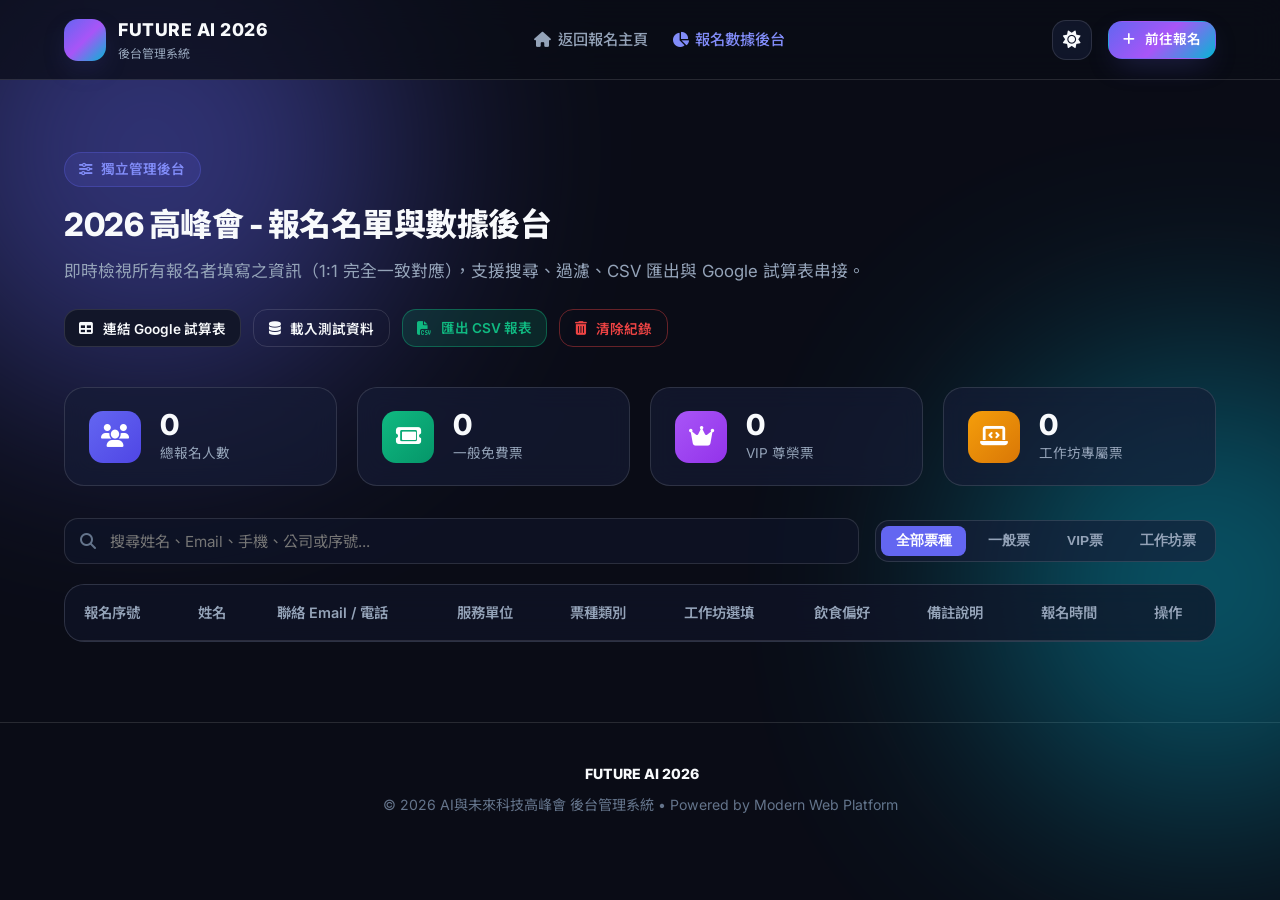
<file: admin.html>
<!DOCTYPE html>
<html lang="zh-TW" data-theme="dark">
<head>
  <meta charset="UTF-8">
  <meta name="viewport" content="width=device-width, initial-scale=1.0">
  <meta name="description" content="2026 AI與未來科技高峰會 - 主辦方報名管理後台">
  <title>2026 AI與未來科技高峰會 | 後台管理系統</title>

  <!-- Google Fonts: Inter & Noto Sans TC -->
  <link rel="preconnect" href="https://fonts.googleapis.com">
  <link rel="preconnect" href="https://fonts.gstatic.com" crossorigin>
  <link href="https://fonts.googleapis.com/css2?family=Inter:wght@300;400;500;600;700;800&family=Noto+Sans+TC:wght@300;400;500;700;900&display=swap" rel="stylesheet">

  <!-- Font Awesome Icons -->
  <link rel="stylesheet" href="https://cdnjs.cloudflare.com/ajax/libs/font-awesome/6.4.0/css/all.min.css">

  <link rel="stylesheet" href="style.css">
</head>
<body>

  <!-- Ambient Glow Background -->
  <div class="glow-sphere sphere-1"></div>
  <div class="glow-sphere sphere-2"></div>

  <!-- Navigation Bar -->
  <nav class="navbar">
    <div class="nav-container">
      <a href="index.html" class="brand">
        <div class="brand-logo">
          <i class="fa-solid fa-brain-circuit"></i>
        </div>
        <div class="brand-text">
          <span class="brand-title">FUTURE AI 2026</span>
          <span class="brand-subtitle">後台管理系統</span>
        </div>
      </a>

      <div class="nav-links">
        <a href="index.html" class="nav-item"><i class="fa-solid fa-house"></i> 返回報名主頁</a>
        <a href="admin.html" class="nav-item active"><i class="fa-solid fa-chart-pie"></i> 報名數據後台</a>
      </div>

      <div class="nav-actions">
        <button id="theme-toggle" class="btn-icon" aria-label="切換主題" title="切換主題">
          <i class="fa-solid fa-moon"></i>
        </button>
        <a href="index.html#register-section" class="btn btn-primary btn-sm">
          <i class="fa-solid fa-plus"></i> 前往報名
        </a>
      </div>
    </div>
  </nav>

  <!-- Main Container -->
  <main class="main-content">

    <section class="section-container" style="margin-top:2rem;">
      <div class="section-header flex-header">
        <div>
          <div class="section-tag"><i class="fa-solid fa-sliders"></i> 獨立管理後台</div>
          <h2 class="section-title">2026 高峰會 - 報名名單與數據後台</h2>
          <p class="section-desc">即時檢視所有報名者填寫之資訊（1:1 完全一致對應），支援搜尋、過濾、CSV 匯出與 Google 試算表串接。</p>
        </div>

        <div class="admin-top-actions">
          <button type="button" class="btn btn-secondary btn-sm" id="btn-config-gsheet">
            <i class="fa-solid fa-table"></i> 連結 Google 試算表
          </button>
          <button type="button" class="btn btn-outline btn-sm" id="btn-seed-data">
            <i class="fa-solid fa-database"></i> 載入測試資料
          </button>
          <a class="btn btn-success btn-sm" id="btn-export-csv" href="#" download="FUTURE_AI_2026_Registrations.csv">
            <i class="fa-solid fa-file-csv"></i> 匯出 CSV 報表
          </a>
          <button type="button" class="btn btn-danger-outline btn-sm" id="btn-clear-data">
            <i class="fa-solid fa-trash-can"></i> 清除紀錄
          </button>
        </div>
      </div>

      <!-- Stats Overview Cards -->
      <div class="stats-grid">
        <div class="stat-card">
          <div class="stat-icon bg-indigo"><i class="fa-solid fa-users"></i></div>
          <div class="stat-content">
            <span class="stat-value" id="stat-total">0</span>
            <span class="stat-label">總報名人數</span>
          </div>
        </div>

        <div class="stat-card">
          <div class="stat-icon bg-emerald"><i class="fa-solid fa-ticket"></i></div>
          <div class="stat-content">
            <span class="stat-value" id="stat-general">0</span>
            <span class="stat-label">一般免費票</span>
          </div>
        </div>

        <div class="stat-card">
          <div class="stat-icon bg-purple"><i class="fa-solid fa-crown"></i></div>
          <div class="stat-content">
            <span class="stat-value" id="stat-vip">0</span>
            <span class="stat-label">VIP 尊榮票</span>
          </div>
        </div>

        <div class="stat-card">
          <div class="stat-icon bg-amber"><i class="fa-solid fa-laptop-code"></i></div>
          <div class="stat-content">
            <span class="stat-value" id="stat-workshop">0</span>
            <span class="stat-label">工作坊專屬票</span>
          </div>
        </div>
      </div>

      <!-- Table Filter & Search Controls -->
      <div class="admin-table-controls">
        <div class="search-box">
          <i class="fa-solid fa-magnifying-glass search-icon"></i>
          <input type="text" id="admin-search" class="form-input" placeholder="搜尋姓名、Email、手機、公司或序號...">
        </div>

        <div class="filter-tabs">
          <button class="filter-btn active" data-filter="all">全部票種</button>
          <button class="filter-btn" data-filter="general">一般票</button>
          <button class="filter-btn" data-filter="vip">VIP票</button>
          <button class="filter-btn" data-filter="workshop">工作坊票</button>
        </div>
      </div>

      <!-- Registration List Table -->
      <div class="table-responsive">
        <table class="admin-table">
          <thead>
            <tr>
              <th>報名序號</th>
              <th>姓名</th>
              <th>聯絡 Email / 電話</th>
              <th>服務單位</th>
              <th>票種類別</th>
              <th>工作坊選填</th>
              <th>飲食偏好</th>
              <th>備註說明</th>
              <th>報名時間</th>
              <th class="text-center">操作</th>
            </tr>
          </thead>
          <tbody id="admin-table-body">
            <!-- Dynamically populated rows -->
          </tbody>
        </table>
        <div id="table-empty-state" class="empty-state">
          <i class="fa-solid fa-folder-open empty-icon"></i>
          <p>目前尚無任何報名資料</p>
          <div style="display:flex; gap:1rem; flex-wrap:wrap; margin-top:0.5rem;">
            <a href="index.html#register-section" class="btn btn-primary btn-sm">前往前台進行報名</a>
            <button class="btn btn-outline btn-sm" onclick="document.getElementById('btn-seed-data').click()">載入 3 筆測試資料</button>
          </div>
        </div>
      </div>
    </section>

  </main>

  <!-- Digital Ticket Modal Component -->
  <div id="ticket-modal" class="modal-overlay hidden">
    <div class="modal-wrapper">
      <button class="modal-close-btn" id="modal-close" aria-label="關閉對話框">&times;</button>
      
      <div class="ticket-card-printable" id="printable-ticket">
        <div class="ticket-top">
          <div class="ticket-brand"><i class="fa-solid fa-brain-circuit"></i> FUTURE AI 2026</div>
          <div class="ticket-badge-tag" id="ticket-modal-type-badge">VIP 尊榮票</div>
        </div>

        <div class="ticket-body">
          <h2 class="ticket-event-name">2026 AI與未來科技高峰會</h2>
          <div class="ticket-code-label">OFFICIAL PASS / 電子憑證序號</div>
          <div class="ticket-reg-code" id="ticket-modal-code">REG-2026-8899</div>

          <div class="ticket-divider">
            <span class="notch notch-left"></span>
            <span class="dashed-line"></span>
            <span class="notch notch-right"></span>
          </div>

          <div class="ticket-info-grid">
            <div class="info-item">
              <span class="label">與會貴賓 Name</span>
              <span class="val" id="ticket-modal-name">陳大明</span>
            </div>
            <div class="info-item">
              <span class="label">服務單位 Org</span>
              <span class="val" id="ticket-modal-company">未來科技股份有限公司</span>
            </div>
            <div class="info-item">
              <span class="label">日期 Date</span>
              <span class="val">2026/10/24 (六) 09:00</span>
            </div>
            <div class="info-item">
              <span class="label">地點 Venue</span>
              <span class="val">台北國際會議中心 3F 大會堂</span>
            </div>
          </div>

          <div class="qr-container">
            <div class="qr-box" id="ticket-modal-qrcode"></div>
            <p class="qr-hint">入場時請出示此 QR Code 供現場工作人員掃描報到</p>
          </div>
        </div>

        <div class="ticket-footer">
          <span>主辦單位：FUTURE AI 科技基金會</span>
          <span>客服信箱：support@futureai2026.org</span>
        </div>
      </div>

      <div class="modal-actions">
        <button type="button" class="btn btn-primary" id="btn-print-ticket"><i class="fa-solid fa-print"></i> 列印門票 / 儲存 PDF</button>
        <button type="button" class="btn btn-secondary" id="btn-copy-code"><i class="fa-regular fa-copy"></i> 複製報名序號</button>
        <button type="button" class="btn btn-outline" id="btn-modal-done">關閉</button>
      </div>
    </div>
  </div>

  <!-- Google Sheets Integration Modal Component -->
  <div id="gsheet-modal" class="modal-overlay hidden">
    <div class="modal-wrapper" style="max-width:700px;">
      <button class="modal-close-btn" id="gsheet-modal-close" aria-label="關閉對話框">&times;</button>
      
      <div style="margin-bottom:1.5rem;">
        <span class="section-tag"><i class="fa-solid fa-file-excel"></i> 免費同步設定</span>
        <h2 style="font-size:1.6rem; font-weight:800; margin-top:0.4rem;">連結 Google 試算表 (Google Sheets)</h2>
        <p style="font-size:0.9rem; color:var(--text-secondary);">設定完成後，每當有參加者報名成功，資料將自動即時同步寫入您的 Google 試算表中！</p>
      </div>

      <div id="gsheet-status-card" class="info-card" style="margin-bottom:1.5rem; padding:1.25rem;">
        <div style="display:flex; align-items:center; justify-content:space-between;">
          <div style="display:flex; align-items:center; gap:0.75rem;">
            <div id="gsheet-status-icon" style="font-size:1.5rem; color:var(--text-muted);"><i class="fa-solid fa-circle-dot"></i></div>
            <div>
              <div style="font-weight:700; font-size:1rem;" id="gsheet-status-title">尚未連結試算表 Webhook</div>
              <div style="font-size:0.8rem; color:var(--text-secondary);" id="gsheet-status-desc">請貼上您的 Google Apps Script Web App URL</div>
            </div>
          </div>
          <button type="button" class="btn btn-danger-outline btn-sm hidden" id="btn-gsheet-disconnect">解除連結</button>
        </div>
      </div>

      <div class="form-group" style="margin-bottom:1.5rem;">
        <label for="gsheet-url-input" class="form-label required">Google Apps Script Web App URL</label>
        <div class="input-wrapper">
          <i class="fa-solid fa-link input-icon"></i>
          <input type="url" id="gsheet-url-input" class="form-input" placeholder="https://script.google.com/macros/s/.../exec">
        </div>
        <span class="form-hint">請貼上部署後取得的 Web 應用程式網址 (結尾為 /exec)</span>
      </div>

      <div class="info-card" style="background:var(--bg-primary); margin-bottom:1.5rem; font-size:0.88rem;">
        <h4 style="font-weight:700; margin-bottom:0.75rem; color:var(--primary-accent);"><i class="fa-solid fa-list-check"></i> 快速 3 步驟設定教學：</h4>
        <ol style="padding-left:1.2rem; color:var(--text-secondary); display:flex; flex-direction:column; gap:0.5rem;">
          <li>建立一張 [Google 試算表]，在第 1 列建立欄位：<code>報名序號</code>, <code>姓名</code>, <code>Email</code>, <code>電話</code>, <code>票種</code>, <code>單位</code>, <code>報名時間</code></li>
          <li>點擊上方選單 <strong>「擴充功能」 &gt; 「Apps Script」</strong>，貼上下方腳本程式碼並存檔。</li>
          <li>點擊右上角 <strong>「部署」 &gt; 「新增部署」</strong>，選擇「Web 應用程式」，存取權限設為 <strong>「所有人 (Anyone)」</strong>，複製得到的網址貼至上方！</li>
        </ol>

        <div style="margin-top:1rem; border-top:1px dashed var(--border-color); padding-top:0.75rem; display:flex; justify-content:space-between; align-items:center;">
          <span style="font-weight:600;">Google Apps Script 腳本程式碼：</span>
          <button type="button" class="btn btn-outline btn-sm" id="btn-copy-gas-script">
            <i class="fa-regular fa-copy"></i> 複製腳本程式碼
          </button>
        </div>
      </div>

      <div class="modal-actions">
        <button type="button" class="btn btn-primary" id="btn-save-gsheet"><i class="fa-solid fa-floppy-disk"></i> 儲存並啟用試算表同步</button>
        <button type="button" class="btn btn-outline" id="btn-gsheet-modal-close">關閉</button>
      </div>
    </div>
  </div>

  <div id="toast-container" class="toast-container"></div>

  <footer class="footer">
    <div class="footer-container">
      <div class="footer-brand"><i class="fa-solid fa-brain-circuit"></i> FUTURE AI 2026</div>
      <p>© 2026 AI與未來科技高峰會 後台管理系統 • Powered by Modern Web Platform</p>
    </div>
  </footer>

  <script src="app.js"></script>
</body>
</html>
</file>
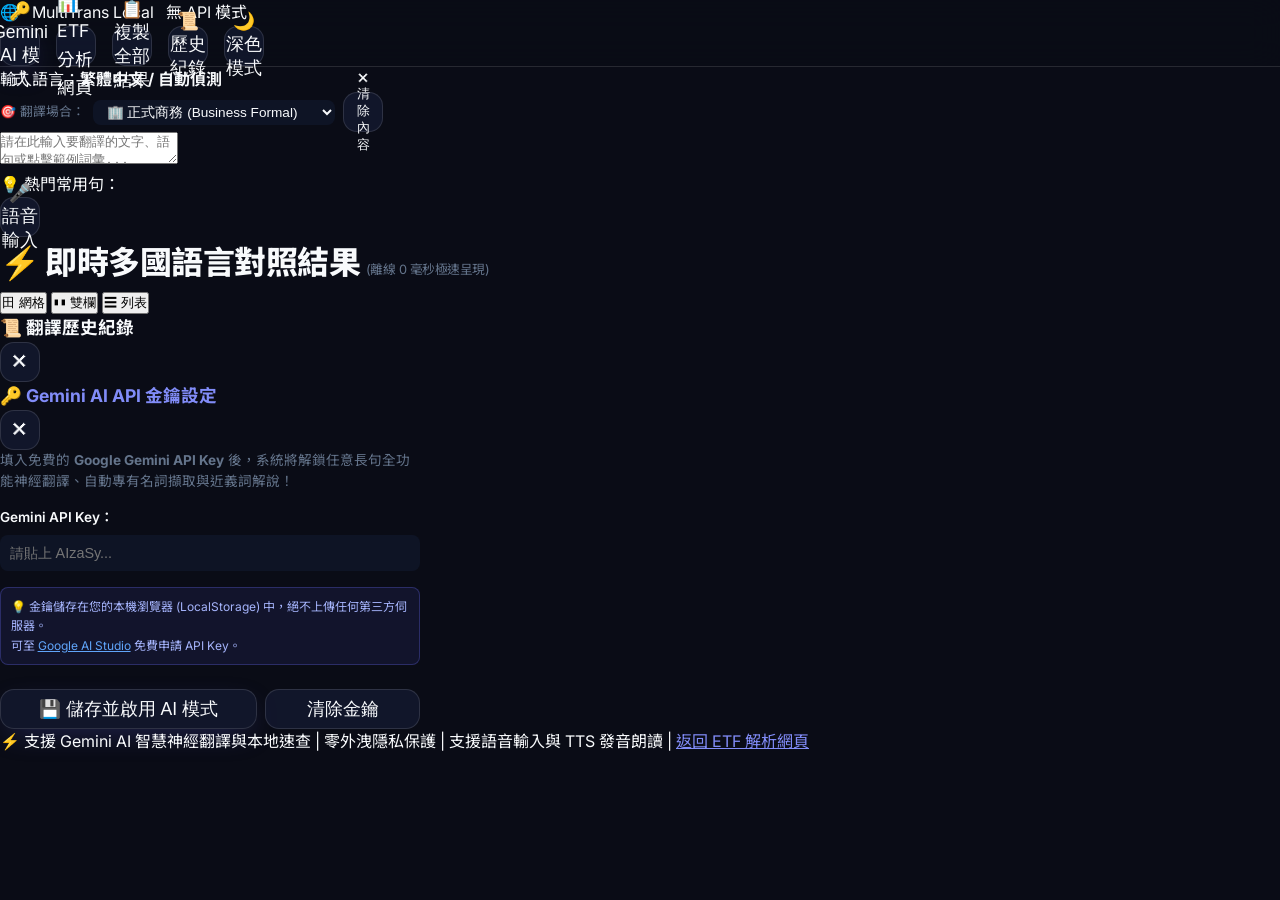
<file: translator.html>
<!DOCTYPE html>
<html lang="zh-TW">
<head>
  <meta charset="UTF-8">
  <meta name="viewport" content="width=device-width, initial-scale=1.0">
  <title>多國語言即時翻譯器 - 本地端零API極速對照</title>
  <meta name="description" content="完全本地端執行的多國語言即時翻譯系統，支援日文、韓文、英文、西班牙文、法文、德文等多國語言同時對照、語音輸入與語音朗讀。">
  
  <!-- Google Fonts -->
  <link rel="preconnect" href="https://fonts.googleapis.com">
  <link rel="preconnect" href="https://fonts.gstatic.com" crossorigin>
  <link href="https://fonts.googleapis.com/css2?family=Inter:wght@300;400;500;600;700&family=Noto+Sans+JP:wght@400;500;700&family=Noto+Sans+KR:wght@400;500;700&family=Noto+Sans+TC:wght@400;500;700&display=swap" rel="stylesheet">
  
  <!-- Custom Stylesheet -->
  <link rel="stylesheet" href="style.css">
</head>
<body>

  <!-- Top Navbar -->
  <header class="navbar">
    <div class="brand">
      <span>🌐</span> MultiTrans Local
      <span class="brand-badge">無 API 模式</span>
    </div>
    <div class="nav-actions">
      <button id="api-key-btn" class="btn-icon btn-primary" title="設定 Gemini AI API 金鑰">
        🔑 Gemini AI 模式
      </button>
      <a href="index.html" class="btn-icon" style="text-decoration: none;" title="返回 ETF 全面解析網頁">
        📊 ETF 分析網頁
      </a>
      <button id="copy-all-btn" class="btn-icon" title="複製所有語言對照結果">
        📋 複製全部結果
      </button>
      <button id="history-btn" class="btn-icon" title="查看歷史紀錄">
        📜 歷史紀錄
      </button>
      <button id="theme-btn" class="btn-icon" title="切換深色/淺色主題">
        🌙 深色模式
      </button>
    </div>
  </header>

  <!-- Main Content Container -->
  <main class="container">
    
    <!-- Top Input Section -->
    <section class="input-panel">
      <div class="input-header">
        <div class="source-lang-tag">
          <span class="dot"></span>
          <span>輸入語言：<strong>繁體中文 / 自動偵測</strong></span>
        </div>
        <div style="display: flex; align-items: center; gap: 0.5rem;">
          <label style="font-size: 0.8rem; color: var(--text-muted);">🎯 翻譯場合：</label>
          <select id="tone-select" style="background: rgba(15, 23, 42, 0.8); color: var(--text-main); border: 1px solid var(--card-border); padding: 0.25rem 0.6rem; border-radius: var(--radius-sm); font-size: 0.85rem; outline: none; cursor: pointer;">
            <option value="business">🏢 正式商務 (Business Formal)</option>
            <option value="casual">🗣️ 日常口語 (Casual)</option>
            <option value="tech">💻 技術工程 (Tech / Engineering)</option>
            <option value="legal">📜 法律合約 (Legal)</option>
          </select>
          <button id="clear-btn" class="btn-icon" style="padding: 0.25rem 0.6rem; font-size: 0.8rem;">
            ✕ 清除內容
          </button>
        </div>
      </div>

      <textarea 
        id="source-input" 
        class="input-textarea" 
        placeholder="請在此輸入要翻譯的文字、語句或點擊範例詞彙..."
        autocomplete="off"
        spellcheck="false"
      ></textarea>

      <div class="input-footer">
        <div class="sample-phrases">
          <span class="sample-label">💡 熱門常用句：</span>
          <div id="sample-chips"></div>
        </div>

        <button id="mic-btn" class="btn-icon" title="點擊進行語音輸入">
          🎤 語音輸入
        </button>
      </div>
    </section>

    <!-- Interactive Term Selection & Explanation Panel -->
    <section id="interactive-terms-section" class="input-panel" style="display: none; background: rgba(30, 41, 59, 0.85); border-color: rgba(99, 102, 241, 0.4); padding: 1.25rem;">
      <div class="input-header" style="margin-bottom: 0.75rem;">
        <div class="section-title" style="font-size: 1rem; color: #a5b4fc;">
          <span>🔍 專有名詞與近義詞解說（點擊可切換譯詞與查看領域說明）</span>
        </div>
      </div>
      <div id="interactive-terms-container" style="display: flex; gap: 0.75rem; flex-wrap: wrap; align-items: center;">
        <!-- Dynamically rendered term selection chips -->
      </div>
    </section>

    <!-- Toolbar & Layout Control -->
    <section class="toolbar">
      <div class="section-title">
        <span>⚡ 即時多國語言對照結果</span>
        <span style="font-size: 0.8rem; font-weight: normal; color: var(--text-muted);">(離線 0 毫秒極速呈現)</span>
      </div>

      <div class="layout-toggle">
        <button class="layout-btn active" data-view="grid" title="網格檢視">
          田 網格
        </button>
        <button class="layout-btn" data-view="split" title="雙欄檢視">
          ▮▮ 雙欄
        </button>
        <button class="layout-btn" data-view="list" title="列表檢視">
          ☰ 列表
        </button>
      </div>
    </section>

    <!-- Translation Cards Multi-Grid -->
    <section id="cards-container" class="translation-grid grid-view">
      <!-- Cards dynamically rendered by app.js -->
    </section>

  </main>

  <!-- History Drawer -->
  <aside id="history-drawer" class="drawer">
    <div class="drawer-header">
      <h3 style="font-size: 1.1rem; display: flex; align-items: center; gap: 0.5rem;">
        📜 翻譯歷史紀錄
      </h3>
      <button id="close-drawer" class="btn-icon">✕</button>
    </div>
    <div id="history-list" class="history-list">
      <!-- History items rendered dynamically -->
    </div>
  </aside>

  <!-- API Key Setting Modal -->
  <div id="api-modal" class="drawer" style="right: -100%; width: 420px; z-index: 300;">
    <div class="drawer-header">
      <h3 style="font-size: 1.1rem; display: flex; align-items: center; gap: 0.5rem; color: #818cf8;">
        🔑 Gemini AI API 金鑰設定
      </h3>
      <button id="close-api-modal" class="btn-icon">✕</button>
    </div>
    <div style="display: flex; flex-direction: column; gap: 1rem; color: var(--text-main);">
      <p style="font-size: 0.85rem; color: var(--text-muted); line-height: 1.5;">
        填入免費的 <strong>Google Gemini API Key</strong> 後，系統將解鎖任意長句全功能神經翻譯、自動專有名詞擷取與近義詞解說！
      </p>
      <div>
        <label style="font-size: 0.85rem; font-weight: 600; display: block; margin-bottom: 0.4rem;">Gemini API Key：</label>
        <input id="api-key-input" type="password" placeholder="請貼上 AIzaSy..." style="width: 100%; padding: 0.6rem; border-radius: var(--radius-sm); border: 1px solid var(--card-border); background: rgba(15, 23, 42, 0.8); color: white; outline: none; font-size: 0.9rem;">
      </div>
      <div style="font-size: 0.75rem; color: #a5b4fc; background: rgba(99, 102, 241, 0.1); padding: 0.6rem; border-radius: 8px; border: 1px solid rgba(99, 102, 241, 0.3);">
        💡 金鑰儲存在您的本機瀏覽器 (LocalStorage) 中，絕不上傳任何第三方伺服器。<br>
        可至 <a href="https://aistudio.google.com/app/apikey" target="_blank" style="color: #60a5fa; text-decoration: underline;">Google AI Studio</a> 免費申請 API Key。
      </div>
      <div style="display: flex; gap: 0.5rem; margin-top: 0.5rem;">
        <button id="save-api-key-btn" class="btn-icon btn-primary" style="flex: 1; justify-content: center;">
          💾 儲存並啟用 AI 模式
        </button>
        <button id="clear-api-key-btn" class="btn-icon" style="flex: 0.6; justify-content: center;">
          清除金鑰
        </button>
      </div>
    </div>
  </div>

  <!-- Footer -->
  <footer>
    <p>⚡ 支援 Gemini AI 智慧神經翻譯與本地速查 | 零外洩隱私保護 | 支援語音輸入與 TTS 發音朗讀 | <a href="index.html" style="color: #818cf8; text-decoration: underline;">返回 ETF 解析網頁</a></p>
  </footer>

  <!-- App Script -->
  <script type="module" src="app.js"></script>
</body>
</html>
</file>
<file: style.css>
/* ==========================================================================
   2026 AI與未來科技高峰會 - 活動報名系統 CSS Design System
   ========================================================================== */

/* Design Tokens & Theme Variables */
:root {
  /* Color Palette - Dark Mode Default */
  --bg-primary: #0a0c16;
  --bg-secondary: #121629;
  --bg-card: rgba(22, 28, 54, 0.65);
  --bg-card-hover: rgba(30, 38, 72, 0.85);
  --bg-input: rgba(15, 20, 40, 0.7);
  --border-color: rgba(255, 255, 255, 0.12);
  --border-focus: #6366f1;

  --text-primary: #f8fafc;
  --text-secondary: #94a3b8;
  --text-muted: #64748b;

  --primary-glow: #6366f1;
  --primary-accent: #818cf8;
  --secondary-accent: #06b6d4;
  --purple-accent: #a855f7;
  --amber-accent: #f59e0b;
  --emerald-accent: #10b981;
  --danger-accent: #ef4444;

  --gradient-hero: linear-gradient(135deg, #6366f1 0%, #a855f7 50%, #06b6d4 100%);
  --gradient-glass: linear-gradient(135deg, rgba(255, 255, 255, 0.08) 0%, rgba(255, 255, 255, 0.02) 100%);
  --shadow-glow: 0 10px 30px -10px rgba(99, 102, 241, 0.35);
  --shadow-card: 0 20px 40px rgba(0, 0, 0, 0.4);

  --radius-sm: 8px;
  --radius-md: 14px;
  --radius-lg: 20px;
  --radius-full: 9999px;

  --transition-fast: 0.2s cubic-bezier(0.4, 0, 0.2, 1);
  --transition-normal: 0.3s cubic-bezier(0.4, 0, 0.2, 1);
}

/* Light Theme Variables Overrides */
[data-theme="light"] {
  --bg-primary: #f1f5f9;
  --bg-secondary: #ffffff;
  --bg-card: rgba(255, 255, 255, 0.85);
  --bg-card-hover: rgba(255, 255, 255, 0.98);
  --bg-input: #ffffff;
  --border-color: rgba(0, 0, 0, 0.1);
  --border-focus: #4f46e5;

  --text-primary: #0f172a;
  --text-secondary: #475569;
  --text-muted: #94a3b8;

  --gradient-glass: linear-gradient(135deg, rgba(255, 255, 255, 0.9) 0%, rgba(241, 245, 249, 0.6) 100%);
  --shadow-glow: 0 10px 25px -5px rgba(79, 70, 229, 0.2);
  --shadow-card: 0 10px 30px rgba(0, 0, 0, 0.08);
}

/* Reset & Global Base Styles */
*, *::before, *::after {
  box-sizing: border-box;
  margin: 0;
  padding: 0;
}

html {
  scroll-behavior: smooth;
  font-size: 16px;
}

body {
  font-family: 'Inter', 'Noto Sans TC', -apple-system, BlinkMacSystemFont, sans-serif;
  background-color: var(--bg-primary);
  color: var(--text-primary);
  line-height: 1.6;
  min-height: 100vh;
  position: relative;
  overflow-x: hidden;
  transition: background-color var(--transition-normal), color var(--transition-normal);
}

/* Ambient Glow Background Spheres */
.glow-sphere {
  position: absolute;
  border-radius: 50%;
  filter: blur(120px);
  z-index: 0;
  pointer-events: none;
  opacity: 0.45;
}

.sphere-1 {
  width: 500px;
  height: 500px;
  background: var(--primary-glow);
  top: -100px;
  left: -100px;
}

.sphere-2 {
  width: 450px;
  height: 450px;
  background: var(--secondary-accent);
  top: 40%;
  right: -150px;
}

.sphere-3 {
  width: 400px;
  height: 400px;
  background: var(--purple-accent);
  bottom: 10%;
  left: 20%;
}

/* Navbar */
.navbar {
  position: sticky;
  top: 0;
  z-index: 100;
  backdrop-filter: blur(16px);
  -webkit-backdrop-filter: blur(16px);
  background: rgba(10, 12, 22, 0.75);
  border-bottom: 1px solid var(--border-color);
  transition: background-color var(--transition-normal);
}

[data-theme="light"] .navbar {
  background: rgba(255, 255, 255, 0.8);
}

.nav-container {
  max-width: 1200px;
  margin: 0 auto;
  padding: 1rem 1.5rem;
  display: flex;
  align-items: center;
  justify-content: space-between;
}

.brand {
  display: flex;
  align-items: center;
  gap: 0.75rem;
  text-decoration: none;
  color: var(--text-primary);
}

.brand-logo {
  width: 42px;
  height: 42px;
  border-radius: var(--radius-md);
  background: var(--gradient-hero);
  display: flex;
  align-items: center;
  justify-content: center;
  font-size: 1.4rem;
  color: #ffffff;
  box-shadow: var(--shadow-glow);
}

.brand-text {
  display: flex;
  flex-direction: column;
}

.brand-title {
  font-weight: 800;
  font-size: 1.1rem;
  letter-spacing: 0.5px;
}

.brand-subtitle {
  font-size: 0.75rem;
  color: var(--text-secondary);
}

.nav-links {
  display: flex;
  gap: 1.5rem;
}

.nav-item {
  color: var(--text-secondary);
  text-decoration: none;
  font-size: 0.95rem;
  font-weight: 500;
  transition: color var(--transition-fast);
  display: flex;
  align-items: center;
  gap: 0.4rem;
}

.nav-item:hover, .nav-item.active {
  color: var(--primary-accent);
}

.nav-actions {
  display: flex;
  align-items: center;
  gap: 1rem;
}

/* Main Container & Sections */
.main-content {
  max-width: 1200px;
  margin: 0 auto;
  padding: 2.5rem 1.5rem 5rem;
  position: relative;
  z-index: 1;
}

.section-container {
  margin-top: 5rem;
  scroll-margin-top: 90px;
}

.section-header {
  margin-bottom: 2.5rem;
}

.section-header.center {
  text-align: center;
}

.section-tag {
  display: inline-flex;
  align-items: center;
  gap: 0.5rem;
  padding: 0.35rem 0.9rem;
  border-radius: var(--radius-full);
  background: rgba(99, 102, 241, 0.15);
  color: var(--primary-accent);
  font-size: 0.85rem;
  font-weight: 600;
  margin-bottom: 0.75rem;
  border: 1px solid rgba(99, 102, 241, 0.3);
}

.section-title {
  font-size: 2rem;
  font-weight: 800;
  letter-spacing: -0.5px;
  color: var(--text-primary);
}

.section-desc {
  color: var(--text-secondary);
  font-size: 1.05rem;
  margin-top: 0.5rem;
}

/* Hero Section */
.hero-section {
  text-align: center;
  padding: 3rem 1.5rem 2rem;
  display: flex;
  flex-direction: column;
  align-items: center;
}

.hero-badge {
  display: inline-flex;
  align-items: center;
  gap: 0.6rem;
  background: var(--bg-card);
  border: 1px solid var(--border-color);
  padding: 0.4rem 1.2rem;
  border-radius: var(--radius-full);
  font-size: 0.9rem;
  font-weight: 500;
  margin-bottom: 1.5rem;
  backdrop-filter: blur(10px);
}

.pulse-dot {
  width: 8px;
  height: 8px;
  background-color: var(--emerald-accent);
  border-radius: 50%;
  box-shadow: 0 0 10px var(--emerald-accent);
  animation: pulse 1.8s infinite;
}

@keyframes pulse {
  0% { transform: scale(0.95); opacity: 0.8; }
  50% { transform: scale(1.3); opacity: 1; }
  100% { transform: scale(0.95); opacity: 0.8; }
}

.hero-title {
  font-size: 3rem;
  font-weight: 900;
  line-height: 1.2;
  margin-bottom: 1.2rem;
  max-width: 900px;
}

.hero-gradient-text {
  display: block;
  background: var(--gradient-hero);
  -webkit-background-clip: text;
  -webkit-text-fill-color: transparent;
  margin-top: 0.2rem;
}

.hero-subtitle {
  font-size: 1.2rem;
  color: var(--text-secondary);
  max-width: 700px;
  margin-bottom: 2.5rem;
}

/* Meta Grid */
.meta-grid {
  display: grid;
  grid-template-columns: repeat(auto-fit, minmax(260px, 1fr));
  gap: 1.25rem;
  width: 100%;
  max-width: 950px;
  margin-bottom: 2.5rem;
}

.meta-card {
  background: var(--bg-card);
  border: 1px solid var(--border-color);
  backdrop-filter: blur(12px);
  padding: 1.25rem 1.5rem;
  border-radius: var(--radius-lg);
  display: flex;
  align-items: center;
  gap: 1.2rem;
  box-shadow: var(--shadow-card);
  transition: transform var(--transition-fast), border-color var(--transition-fast);
}

.meta-card:hover {
  transform: translateY(-4px);
  border-color: rgba(99, 102, 241, 0.4);
}

.meta-icon {
  width: 48px;
  height: 48px;
  border-radius: var(--radius-md);
  background: rgba(99, 102, 241, 0.15);
  color: var(--primary-accent);
  display: flex;
  align-items: center;
  justify-content: center;
  font-size: 1.3rem;
}

.meta-info {
  display: flex;
  flex-direction: column;
  text-align: left;
}

.meta-label {
  font-size: 0.8rem;
  color: var(--text-muted);
  text-transform: uppercase;
  letter-spacing: 0.5px;
}

.meta-value {
  font-size: 1.05rem;
  font-weight: 700;
  color: var(--text-primary);
}

.meta-value.highlight {
  color: var(--emerald-accent);
}

/* Countdown Container */
.countdown-container {
  background: var(--bg-card);
  border: 1px solid var(--border-color);
  padding: 1.2rem 2rem;
  border-radius: var(--radius-lg);
  display: flex;
  align-items: center;
  gap: 1.5rem;
  backdrop-filter: blur(12px);
}

.countdown-title {
  font-weight: 600;
  color: var(--text-secondary);
  font-size: 0.95rem;
}

.countdown-timer {
  display: flex;
  align-items: center;
  gap: 0.75rem;
}

.time-block {
  display: flex;
  flex-direction: column;
  align-items: center;
  background: var(--bg-secondary);
  padding: 0.4rem 0.8rem;
  border-radius: var(--radius-md);
  min-width: 54px;
  border: 1px solid var(--border-color);
}

.time-num {
  font-size: 1.4rem;
  font-weight: 800;
  color: var(--primary-accent);
}

.time-unit {
  font-size: 0.7rem;
  color: var(--text-muted);
}

.time-colon {
  font-weight: 800;
  font-size: 1.2rem;
  color: var(--text-muted);
}

/* Cards Grid Section */
.cards-grid {
  display: grid;
  grid-template-columns: repeat(auto-fit, minmax(300px, 1fr));
  gap: 1.5rem;
}

.info-card {
  background: var(--bg-card);
  border: 1px solid var(--border-color);
  border-radius: var(--radius-lg);
  padding: 2rem;
  backdrop-filter: blur(12px);
  transition: transform var(--transition-fast), border-color var(--transition-fast);
}

.info-card:hover {
  transform: translateY(-6px);
  border-color: rgba(99, 102, 241, 0.4);
}

.info-card-icon {
  width: 56px;
  height: 56px;
  border-radius: var(--radius-md);
  background: rgba(255, 255, 255, 0.05);
  display: flex;
  align-items: center;
  justify-content: center;
  font-size: 1.6rem;
  margin-bottom: 1.25rem;
}

.text-purple { color: var(--purple-accent); }
.text-cyan { color: var(--secondary-accent); }
.text-amber { color: var(--amber-accent); }

.info-card-title {
  font-size: 1.25rem;
  font-weight: 700;
  margin-bottom: 0.6rem;
}

.info-card-desc {
  color: var(--text-secondary);
  font-size: 0.95rem;
  line-height: 1.6;
}

/* Form Section & Layout */
.form-layout-wrapper {
  background: var(--bg-card);
  border: 1px solid var(--border-color);
  border-radius: var(--radius-lg);
  padding: 2.5rem;
  backdrop-filter: blur(16px);
  box-shadow: var(--shadow-card);
}

.registration-form {
  display: flex;
  flex-direction: column;
  gap: 2.5rem;
}

.form-step-card {
  position: relative;
  padding-left: 3.5rem;
}

.step-badge {
  position: absolute;
  left: 0;
  top: 0;
  width: 42px;
  height: 42px;
  border-radius: 50%;
  background: var(--gradient-hero);
  color: #ffffff;
  font-weight: 800;
  font-size: 1.2rem;
  display: flex;
  align-items: center;
  justify-content: center;
  box-shadow: var(--shadow-glow);
}

.step-title {
  font-size: 1.35rem;
  font-weight: 700;
  margin-bottom: 1.5rem;
  color: var(--text-primary);
}

/* Ticket Options Selector Grid */
.ticket-options-grid {
  display: grid;
  grid-template-columns: repeat(auto-fit, minmax(260px, 1fr));
  gap: 1.25rem;
}

.ticket-option-card {
  position: relative;
  cursor: pointer;
}

.ticket-option-card input[type="radio"] {
  position: absolute;
  opacity: 0;
  pointer-events: none;
}

.ticket-card-content {
  background: var(--bg-secondary);
  border: 2px solid var(--border-color);
  border-radius: var(--radius-md);
  padding: 1.5rem;
  height: 100%;
  display: flex;
  flex-direction: column;
  transition: all var(--transition-fast);
  position: relative;
  overflow: hidden;
}

.ticket-option-card:hover .ticket-card-content {
  border-color: rgba(99, 102, 241, 0.4);
}

.ticket-option-card input[type="radio"]:checked + .ticket-card-content {
  border-color: var(--primary-glow);
  background: rgba(99, 102, 241, 0.08);
  box-shadow: 0 0 20px rgba(99, 102, 241, 0.2);
}

.vip-ribbon {
  position: absolute;
  top: 14px;
  right: -32px;
  background: var(--gradient-hero);
  color: #fff;
  font-size: 0.7rem;
  font-weight: 700;
  padding: 0.2rem 2.5rem;
  transform: rotate(45deg);
  box-shadow: 0 2px 10px rgba(0,0,0,0.3);
}

.ticket-header {
  display: flex;
  justify-content: space-between;
  align-items: baseline;
  margin-bottom: 0.75rem;
}

.ticket-name {
  font-size: 1.15rem;
  font-weight: 700;
}

.ticket-price {
  font-size: 1.2rem;
  font-weight: 800;
  color: var(--emerald-accent);
}

.ticket-desc {
  font-size: 0.88rem;
  color: var(--text-secondary);
  margin-bottom: 1rem;
}

.ticket-features {
  list-style: none;
  font-size: 0.85rem;
  color: var(--text-secondary);
  display: flex;
  flex-direction: column;
  gap: 0.4rem;
  margin-bottom: 1.25rem;
  flex-grow: 1;
}

.ticket-features li {
  display: flex;
  align-items: center;
  gap: 0.5rem;
}

.ticket-features i {
  color: var(--emerald-accent);
}

.ticket-stock {
  font-size: 0.8rem;
  color: var(--text-muted);
  border-top: 1px dashed var(--border-color);
  padding-top: 0.6rem;
  font-weight: 600;
}

.ticket-stock .count {
  color: var(--primary-accent);
}

/* Form Controls & Inputs */
.form-grid {
  display: grid;
  grid-template-columns: repeat(auto-fit, minmax(280px, 1fr));
  gap: 1.5rem;
}

.form-group {
  display: flex;
  flex-direction: column;
  gap: 0.4rem;
}

.form-label {
  font-size: 0.9rem;
  font-weight: 600;
  color: var(--text-primary);
}

.form-label.required::after {
  content: " *";
  color: var(--danger-accent);
}

.input-wrapper {
  position: relative;
  display: flex;
  align-items: center;
}

.input-icon {
  position: absolute;
  left: 1rem;
  color: var(--text-muted);
  font-size: 1rem;
  pointer-events: none;
  transition: color var(--transition-fast);
}

.form-input, .form-select {
  width: 100%;
  padding: 0.8rem 1rem 0.8rem 2.8rem;
  background: var(--bg-input);
  border: 1px solid var(--border-color);
  border-radius: var(--radius-md);
  color: var(--text-primary);
  font-size: 0.95rem;
  font-family: inherit;
  transition: all var(--transition-fast);
  outline: none;
}

.form-select {
  padding-left: 1rem;
  cursor: pointer;
}

.form-input:focus, .form-select:focus {
  border-color: var(--border-focus);
  box-shadow: 0 0 0 3px rgba(99, 102, 241, 0.25);
}

.form-input:focus + .input-icon {
  color: var(--primary-accent);
}

/* Native Form Validation Feedback Styles */
.form-input:user-invalid {
  border-color: var(--danger-accent);
}

.form-input:user-invalid ~ .error-msg {
  display: block;
}

.form-input:user-valid {
  border-color: var(--emerald-accent);
}

.form-hint {
  font-size: 0.78rem;
  color: var(--text-muted);
}

.error-msg {
  display: none;
  font-size: 0.8rem;
  color: var(--danger-accent);
  font-weight: 500;
  margin-top: 0.2rem;
}

/* Checkbox Cards Grid */
.checkbox-group-grid {
  display: grid;
  grid-template-columns: repeat(auto-fit, minmax(250px, 1fr));
  gap: 1rem;
  margin-top: 0.5rem;
}

.checkbox-card {
  position: relative;
  cursor: pointer;
}

.checkbox-card input[type="checkbox"] {
  position: absolute;
  opacity: 0;
  pointer-events: none;
}

.checkbox-card-box {
  background: var(--bg-secondary);
  border: 1px solid var(--border-color);
  border-radius: var(--radius-md);
  padding: 1rem 1.25rem;
  transition: all var(--transition-fast);
}

.checkbox-card:hover .checkbox-card-box {
  border-color: rgba(99, 102, 241, 0.4);
}

.checkbox-card input[type="checkbox"]:checked + .checkbox-card-box {
  border-color: var(--primary-glow);
  background: rgba(99, 102, 241, 0.1);
}

.cb-title {
  font-size: 0.95rem;
  font-weight: 600;
  display: flex;
  align-items: center;
  gap: 0.5rem;
  color: var(--text-primary);
}

.cb-sub {
  font-size: 0.8rem;
  color: var(--text-secondary);
  margin-top: 0.3rem;
}

/* Custom Terms Checkbox */
.terms-box {
  margin-top: 1rem;
}

.custom-checkbox-label {
  display: flex;
  align-items: center;
  gap: 0.75rem;
  font-size: 0.9rem;
  color: var(--text-secondary);
  cursor: pointer;

}

.custom-checkbox-label a {
  color: var(--primary-accent);
  text-decoration: underline;
}

/* Form Submit Bar */
.form-submit-bar {
  border-top: 1px solid var(--border-color);
  padding-top: 1.75rem;
  display: flex;
  align-items: center;
  justify-content: space-between;
  flex-wrap: wrap;
  gap: 1.5rem;
}

.price-summary {
  display: flex;
  align-items: baseline;
  gap: 0.6rem;
}

.summary-label {
  font-size: 1rem;
  color: var(--text-secondary);
}

.summary-price {
  font-size: 1.8rem;
  font-weight: 800;
  color: var(--emerald-accent);
}

/* Buttons */
.btn {
  display: inline-flex;
  align-items: center;
  justify-content: center;
  gap: 0.6rem;
  padding: 0.75rem 1.5rem;
  font-size: 0.95rem;
  font-weight: 600;
  font-family: inherit;
  border-radius: var(--radius-md);
  border: 1px solid transparent;
  cursor: pointer;
  transition: all var(--transition-fast);
  text-decoration: none;
}

.btn-primary {
  background: var(--gradient-hero);
  color: #ffffff;
  box-shadow: var(--shadow-glow);
}

.btn-primary:hover {
  transform: translateY(-2px);
  filter: brightness(1.1);
  box-shadow: 0 12px 35px -5px rgba(99, 102, 241, 0.5);
}

.btn-secondary {
  background: var(--bg-secondary);
  border-color: var(--border-color);
  color: var(--text-primary);
}

.btn-secondary:hover {
  background: var(--bg-card-hover);
  border-color: rgba(255, 255, 255, 0.2);
}

.btn-outline {
  background: transparent;
  border-color: var(--border-color);
  color: var(--text-primary);
}

.btn-outline:hover {
  border-color: var(--primary-accent);
  color: var(--primary-accent);
}

.btn-success {
  background: rgba(16, 185, 129, 0.15);
  border-color: rgba(16, 185, 129, 0.4);
  color: var(--emerald-accent);
}

.btn-success:hover {
  background: var(--emerald-accent);
  color: #ffffff;
}

.btn-danger-outline {
  background: transparent;
  border-color: rgba(239, 68, 68, 0.4);
  color: var(--danger-accent);
}

.btn-danger-outline:hover {
  background: var(--danger-accent);
  color: #ffffff;
}

.btn-sm {
  padding: 0.45rem 0.9rem;
  font-size: 0.85rem;
}

.btn-lg {
  padding: 0.95rem 2.2rem;
  font-size: 1.1rem;
}

.btn-icon {
  width: 40px;
  height: 40px;
  border-radius: var(--radius-md);
  background: var(--bg-card);
  border: 1px solid var(--border-color);
  color: var(--text-primary);
  display: flex;
  align-items: center;
  justify-content: center;
  cursor: pointer;
  font-size: 1.1rem;
  transition: all var(--transition-fast);
}

.btn-icon:hover {
  border-color: var(--primary-accent);
  color: var(--primary-accent);
}

/* Lookup Section & Card */
.lookup-card {
  max-width: 700px;
  margin: 0 auto;
  background: var(--bg-card);
  border: 1px solid var(--border-color);
  padding: 2rem;
  border-radius: var(--radius-lg);
  backdrop-filter: blur(14px);
  box-shadow: var(--shadow-card);
}

.lookup-input-group {
  display: flex;
  gap: 1rem;
  flex-wrap: wrap;
}

.flex-1 {
  flex: 1;
  min-width: 260px;
}

.lookup-results {
  margin-top: 1.75rem;
  border-top: 1px dashed var(--border-color);
  padding-top: 1.5rem;
}

.hidden {
  display: none !important;
}

/* Admin Dashboard Section */
.flex-header {
  display: flex;
  justify-content: space-between;
  align-items: flex-end;
  flex-wrap: wrap;
  gap: 1.5rem;
}

.admin-top-actions {
  display: flex;
  gap: 0.75rem;
  flex-wrap: wrap;
}

.stats-grid {
  display: grid;
  grid-template-columns: repeat(auto-fit, minmax(220px, 1fr));
  gap: 1.25rem;
  margin-bottom: 2rem;
}

.stat-card {
  background: var(--bg-card);
  border: 1px solid var(--border-color);
  padding: 1.25rem 1.5rem;
  border-radius: var(--radius-lg);
  display: flex;
  align-items: center;
  gap: 1.2rem;
  backdrop-filter: blur(12px);
}

.stat-icon {
  width: 52px;
  height: 52px;
  border-radius: var(--radius-md);
  display: flex;
  align-items: center;
  justify-content: center;
  font-size: 1.4rem;
  color: #ffffff;
}

.bg-indigo { background: linear-gradient(135deg, #6366f1, #4f46e5); }
.bg-emerald { background: linear-gradient(135deg, #10b981, #059669); }
.bg-purple { background: linear-gradient(135deg, #a855f7, #9333ea); }
.bg-amber { background: linear-gradient(135deg, #f59e0b, #d97706); }

.stat-content {
  display: flex;
  flex-direction: column;
}

.stat-value {
  font-size: 1.8rem;
  font-weight: 800;
  line-height: 1.2;
}

.stat-label {
  font-size: 0.85rem;
  color: var(--text-secondary);
}

.admin-table-controls {
  display: flex;
  justify-content: space-between;
  align-items: center;
  margin-bottom: 1.25rem;
  gap: 1rem;
  flex-wrap: wrap;
}

.search-box {
  position: relative;
  min-width: 280px;
  flex: 1;
}

.search-icon {
  position: absolute;
  left: 1rem;
  top: 50%;
  transform: translateY(-50%);
  color: var(--text-muted);
}

.search-box .form-input {
  padding-left: 2.8rem;
}

.filter-tabs {
  display: flex;
  gap: 0.5rem;
  background: var(--bg-card);
  padding: 0.3rem;
  border-radius: var(--radius-md);
  border: 1px solid var(--border-color);
}

.filter-btn {
  background: transparent;
  border: none;
  color: var(--text-secondary);
  padding: 0.4rem 0.9rem;
  border-radius: var(--radius-sm);
  font-size: 0.85rem;
  font-weight: 600;
  cursor: pointer;
  transition: all var(--transition-fast);
}

.filter-btn.active, .filter-btn:hover {
  background: var(--primary-glow);
  color: #ffffff;
}

/* Admin Data Table */
.table-responsive {
  background: var(--bg-card);
  border: 1px solid var(--border-color);
  border-radius: var(--radius-lg);
  overflow-x: auto;
  backdrop-filter: blur(12px);
}

.admin-table {
  width: 100%;
  border-collapse: collapse;
  text-align: left;
  font-size: 0.9rem;
}

.admin-table th {
  background: rgba(0, 0, 0, 0.2);
  color: var(--text-secondary);
  font-weight: 600;
  padding: 1rem 1.2rem;
  border-bottom: 1px solid var(--border-color);
  white-space: nowrap;
}

[data-theme="light"] .admin-table th {
  background: rgba(0, 0, 0, 0.04);
}

.admin-table td {
  padding: 1rem 1.2rem;
  border-bottom: 1px solid var(--border-color);
  color: var(--text-primary);
  vertical-align: middle;
}

.admin-table tr:hover {
  background: rgba(255, 255, 255, 0.03);
}

.badge {
  display: inline-flex;
  align-items: center;
  gap: 0.3rem;
  padding: 0.25rem 0.65rem;
  border-radius: var(--radius-full);
  font-size: 0.78rem;
  font-weight: 700;
}

.badge-general { background: rgba(99, 102, 241, 0.15); color: var(--primary-accent); }
.badge-vip { background: rgba(168, 85, 247, 0.15); color: var(--purple-accent); }
.badge-workshop { background: rgba(245, 158, 11, 0.15); color: var(--amber-accent); }

.empty-state {
  display: none;
  flex-direction: column;
  align-items: center;
  justify-content: center;
  padding: 4rem 2rem;
  text-align: center;
  gap: 1rem;
  color: var(--text-muted);
}

.empty-icon {
  font-size: 3rem;
  opacity: 0.5;
}

/* Inline Form Error Alert Box */
.form-error-alert {
  background: rgba(239, 68, 68, 0.15);
  border: 1px solid rgba(239, 68, 68, 0.4);
  color: var(--danger-accent);
  padding: 1rem 1.25rem;
  border-radius: var(--radius-md);
  margin-bottom: 1.5rem;
  font-weight: 600;
  display: flex;
  align-items: center;
  gap: 0.75rem;
  font-size: 0.95rem;
  animation: fadeIn 0.3s ease forwards;
}

.form-error-alert .error-icon {
  font-size: 1.3rem;
}

.form-error-alert.hidden {
  display: none !important;
}

/* Inline Success Banner */
.success-banner {
  background: rgba(16, 185, 129, 0.1);
  border: 1px solid rgba(16, 185, 129, 0.3);
  border-radius: var(--radius-lg);
  padding: 1.75rem;
  margin-bottom: 2rem;
  animation: fadeIn 0.4s ease forwards;
}

/* Notification Receipt Alert Box */
.notification-receipt-box {
  background: var(--bg-secondary);
  border: 1px solid rgba(16, 185, 129, 0.3);
  border-radius: var(--radius-md);
  padding: 1rem 1.25rem;
  margin-bottom: 1.25rem;
}

.receipt-header {
  font-size: 0.88rem;
  font-weight: 700;
  display: flex;
  align-items: center;
  gap: 0.5rem;
  margin-bottom: 0.5rem;
  color: var(--emerald-accent);
}

.receipt-grid {
  display: grid;
  grid-template-columns: repeat(auto-fit, minmax(240px, 1fr));
  gap: 0.6rem;
  font-size: 0.85rem;
  color: var(--text-secondary);
}

.highlight-text {
  color: var(--primary-accent);
  font-weight: 700;
  font-family: monospace;
}

.success-banner-header {
  display: flex;
  align-items: center;
  gap: 1.25rem;
  margin-bottom: 1.25rem;
}

.success-icon-badge {
  width: 52px;
  height: 52px;
  border-radius: 50%;
  background: rgba(16, 185, 129, 0.2);
  color: var(--emerald-accent);
  font-size: 1.8rem;
  display: flex;
  align-items: center;
  justify-content: center;
  flex-shrink: 0;
}

.success-banner-title {
  font-size: 1.4rem;
  font-weight: 800;
  color: var(--emerald-accent);
}

.success-banner-desc {
  font-size: 0.95rem;
  color: var(--text-secondary);
  margin-top: 0.2rem;
}

.success-ticket-summary {
  display: grid;
  grid-template-columns: repeat(auto-fit, minmax(180px, 1fr));
  gap: 1rem;
  background: var(--bg-secondary);
  border: 1px solid var(--border-color);
  padding: 1rem 1.25rem;
  border-radius: var(--radius-md);
  margin-bottom: 1.25rem;
}

.summary-item {
  display: flex;
  flex-direction: column;
}

.summary-item .s-label {
  font-size: 0.78rem;
  color: var(--text-muted);
}

.summary-item .s-val {
  font-size: 1rem;
  font-weight: 700;
  color: var(--text-primary);
}

.summary-item .s-val.highlight {
  color: var(--emerald-accent);
  font-family: monospace;
  font-size: 1.1rem;
}

.success-banner-actions {
  display: flex;
  gap: 1rem;
  flex-wrap: wrap;
}

/* Digital Ticket Modal Overlay Component */
.modal-overlay {
  position: fixed;
  top: 0;
  left: 0;
  width: 100vw;
  height: 100vh;
  background: rgba(0, 0, 0, 0.85);
  backdrop-filter: blur(10px);
  -webkit-backdrop-filter: blur(10px);
  z-index: 9999;
  display: flex;
  align-items: center;
  justify-content: center;
  padding: 1.5rem;
  overflow-y: auto;
  opacity: 0;
  pointer-events: none;
  transition: opacity 0.3s ease;
}

.modal-overlay.active {
  opacity: 1;
  pointer-events: auto;
}

.modal-overlay.hidden {
  display: none !important;
}

.modal-wrapper {
  background: var(--bg-secondary);
  border: 1px solid var(--border-color);
  border-radius: var(--radius-lg);
  padding: 2.5rem;
  position: relative;
  box-shadow: 0 25px 50px -12px rgba(0, 0, 0, 0.8);
  color: var(--text-primary);
  max-width: 650px;
  width: 100%;
  max-height: 90vh;
  overflow-y: auto;
}

.modal-close-btn {
  position: absolute;
  right: 1.25rem;
  top: 1.25rem;
  background: transparent;
  border: none;
  color: var(--text-muted);
  font-size: 1.8rem;
  cursor: pointer;
  line-height: 1;
  transition: color var(--transition-fast);
}

.modal-close-btn:hover {
  color: var(--text-primary);
}

/* Printable Ticket Card Styling */
.ticket-card-printable {
  background: linear-gradient(145deg, #1e1b4b 0%, #0f172a 100%);
  border: 1px solid rgba(255, 255, 255, 0.15);
  border-radius: var(--radius-lg);
  padding: 2rem;
  color: #ffffff;
  box-shadow: 0 15px 35px rgba(0, 0, 0, 0.5);
  position: relative;
  overflow: hidden;
}

[data-theme="light"] .ticket-card-printable {
  background: linear-gradient(145deg, #312e81 0%, #1e1b4b 100%);
}

.ticket-top {
  display: flex;
  justify-content: space-between;
  align-items: center;
  margin-bottom: 1.5rem;
}

.ticket-brand {
  font-weight: 800;
  letter-spacing: 1px;
  font-size: 1rem;
  color: var(--secondary-accent);
}

.ticket-badge-tag {
  background: var(--gradient-hero);
  padding: 0.25rem 0.85rem;
  border-radius: var(--radius-full);
  font-weight: 700;
  font-size: 0.8rem;
}

.ticket-event-name {
  font-size: 1.5rem;
  font-weight: 800;
  margin-bottom: 0.2rem;
}

.ticket-code-label {
  font-size: 0.75rem;
  color: #94a3b8;
  letter-spacing: 1px;
}

.ticket-reg-code {
  font-family: monospace;
  font-size: 1.6rem;
  font-weight: 800;
  letter-spacing: 3px;
  color: var(--emerald-accent);
  margin-bottom: 1rem;
}

.ticket-divider {
  position: relative;
  margin: 1.5rem -2rem;
  display: flex;
  align-items: center;
}

.notch {
  width: 24px;
  height: 24px;
  background: var(--bg-secondary);
  border-radius: 50%;
  position: absolute;
}

.notch-left { left: -12px; }
.notch-right { right: -12px; }

.dashed-line {
  width: 100%;
  border-bottom: 2px dashed rgba(255, 255, 255, 0.2);
}

.ticket-info-grid {
  display: grid;
  grid-template-columns: repeat(2, 1fr);
  gap: 1rem;
  margin-bottom: 1.5rem;
}

.info-item {
  display: flex;
  flex-direction: column;
}

.info-item .label {
  font-size: 0.75rem;
  color: #94a3b8;
}

.info-item .val {
  font-weight: 600;
  font-size: 0.95rem;
}

.qr-container {
  display: flex;
  flex-direction: column;
  align-items: center;
  gap: 0.6rem;
  margin-top: 1rem;
  background: rgba(255, 255, 255, 0.05);
  padding: 1.25rem;
  border-radius: var(--radius-md);
}

.qr-box {
  background: #ffffff;
  padding: 10px;
  border-radius: var(--radius-sm);
  display: flex;
  align-items: center;
  justify-content: center;
}

.qr-hint {
  font-size: 0.78rem;
  color: #cbd5e1;
  text-align: center;
}

.ticket-footer {
  display: flex;
  justify-content: space-between;
  font-size: 0.72rem;
  color: #64748b;
  margin-top: 1.5rem;
  border-top: 1px solid rgba(255, 255, 255, 0.1);
  padding-top: 0.8rem;
}

.modal-actions {
  display: flex;
  gap: 1rem;
  margin-top: 1.75rem;
  flex-wrap: wrap;
  justify-content: flex-end;
}

/* Toast Notifications */
.toast-container {
  position: fixed;
  bottom: 2rem;
  right: 2rem;
  z-index: 1000;
  display: flex;
  flex-direction: column;
  gap: 0.75rem;
  pointer-events: none;
}

.toast {
  pointer-events: auto;
  min-width: 300px;
  padding: 1rem 1.25rem;
  border-radius: var(--radius-md);
  background: var(--bg-secondary);
  border: 1px solid var(--border-color);
  color: var(--text-primary);
  display: flex;
  align-items: center;
  gap: 0.8rem;
  box-shadow: 0 10px 25px rgba(0, 0, 0, 0.4);
  animation: slideIn 0.3s ease forwards;
}

.toast-success { border-left: 4px solid var(--emerald-accent); }
.toast-error { border-left: 4px solid var(--danger-accent); }
.toast-info { border-left: 4px solid var(--primary-accent); }

.toast-icon { font-size: 1.2rem; }
.toast-success .toast-icon { color: var(--emerald-accent); }
.toast-error .toast-icon { color: var(--danger-accent); }
.toast-info .toast-icon { color: var(--primary-accent); }

.toast-message { font-size: 0.9rem; font-weight: 500; }

@keyframes slideIn {
  from { transform: translateX(100%); opacity: 0; }
  to { transform: translateX(0); opacity: 1; }
}

/* Footer */
.footer {
  border-top: 1px solid var(--border-color);
  padding: 2.5rem 1.5rem;
  text-align: center;
  color: var(--text-muted);
  font-size: 0.88rem;
}

.footer-brand {
  font-weight: 800;
  color: var(--text-primary);
  margin-bottom: 0.5rem;
}

/* Print Styles */
@media print {
  body * {
    visibility: hidden;
  }
  #printable-ticket, #printable-ticket * {
    visibility: visible;
  }
  #printable-ticket {
    position: absolute;
    left: 0;
    top: 0;
    width: 100%;
    box-shadow: none;
    border: 1px solid #000;
    color: #000;
    background: #fff !important;
  }
  .qr-box {
    border: 1px solid #000;
  }
}

/* Responsive Media Queries */
@media (max-width: 768px) {
  .hero-title { font-size: 2.2rem; }
  .nav-links { display: none; }
  .form-step-card { padding-left: 0; margin-top: 2rem; }
  .step-badge { position: relative; margin-bottom: 0.75rem; }
  .form-layout-wrapper { padding: 1.5rem; }
  .countdown-container { flex-direction: column; }
  .ticket-info-grid { grid-template-columns: 1fr; }
}
</file>
